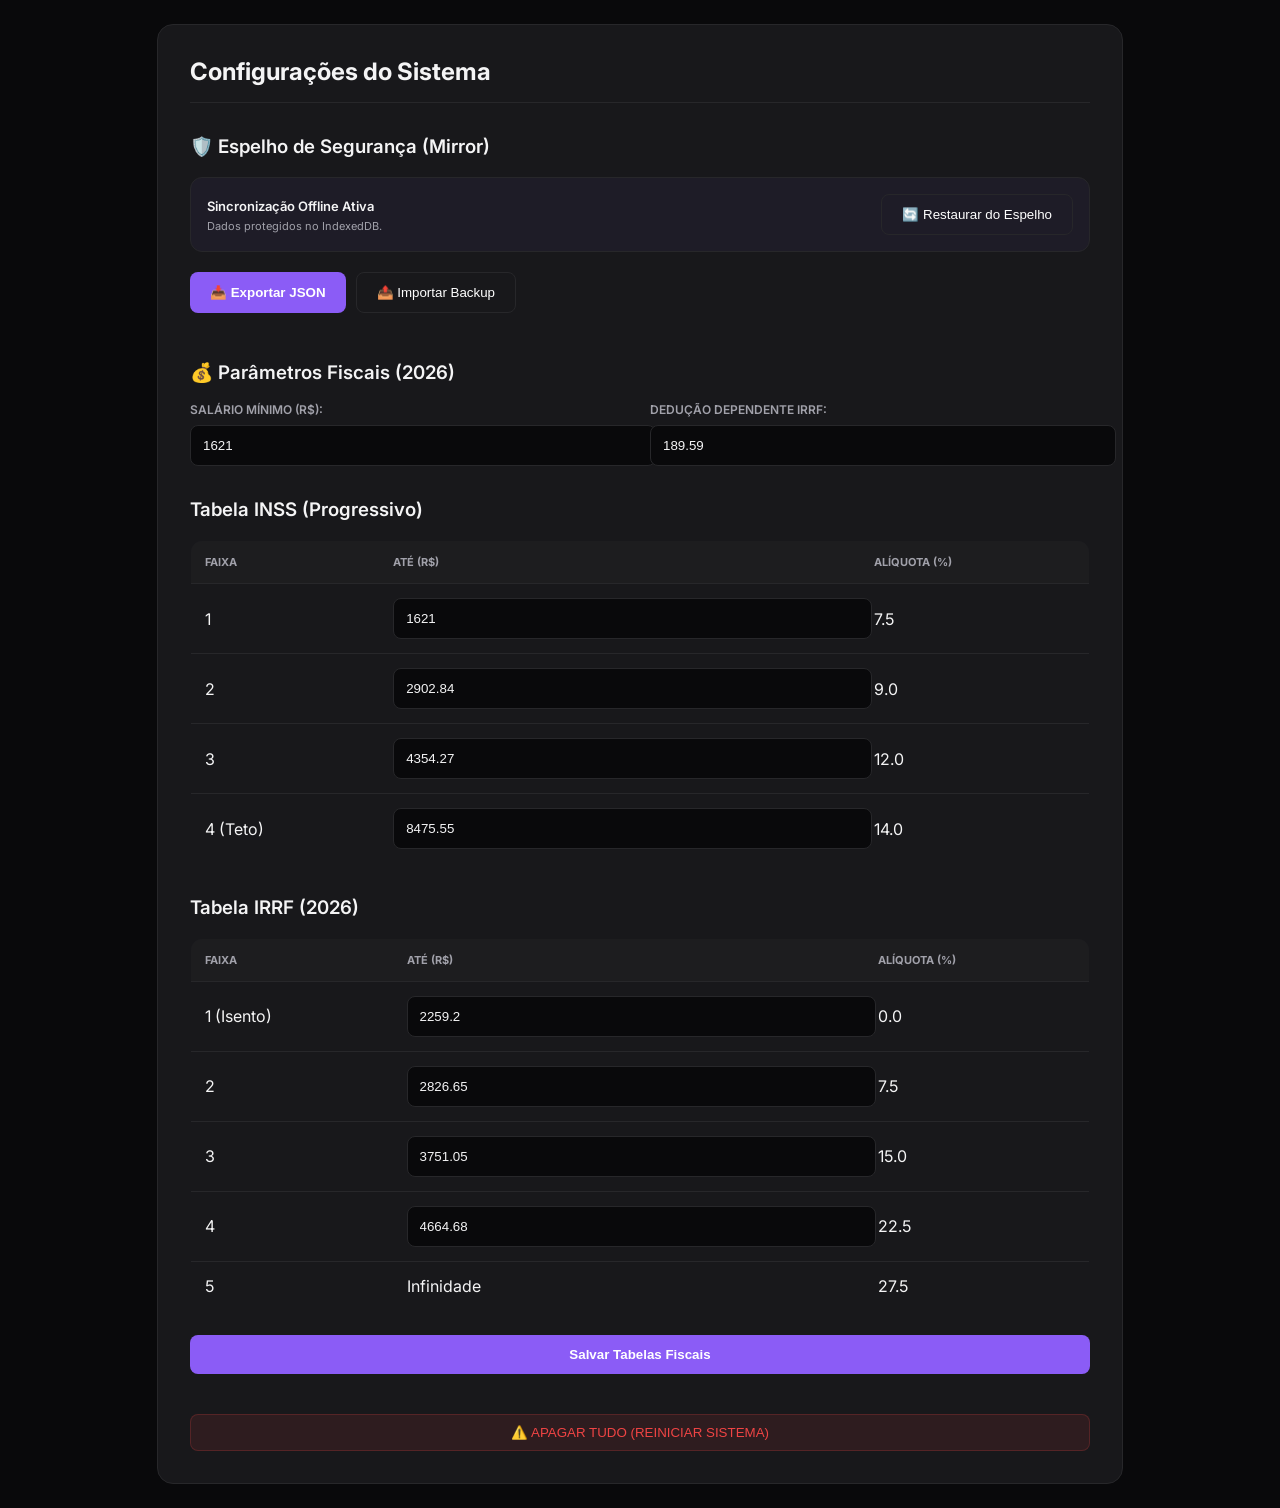
<file: configuracoes.html>
<!DOCTYPE html>
<html lang="pt-BR">
<head>
    <meta charset="UTF-8">
    <meta name="viewport" content="width=device-width, initial-scale=1.0">
    <title>RH - Configurações</title>
    <link href="https://fonts.googleapis.com/css2?family=Inter:wght@400;500;600;700&display=swap" rel="stylesheet">
    <style>
        /* Reutilizando seu padrão visual para manter a consistência */
        :root {
            --bg-body: #09090b; --bg-card: #18181b; --border-color: #27272a;
            --text-main: #f4f4f5; --text-muted: #a1a1aa;
            --accent-purple: #8b5cf6; --accent-green: #10b981; --accent-red: #ef4444;
        }
        body { font-family: 'Inter', sans-serif; background-color: var(--bg-body); color: var(--text-main); padding: 24px; margin: 0; }
        .container { background-color: var(--bg-card); padding: 32px; border-radius: 16px; border: 1px solid var(--border-color); max-width: 900px; margin: auto; }
        h2 { color: var(--text-main); border-bottom: 1px solid var(--border-color); padding-bottom: 16px; margin-top: 0; }
        h3 { color: var(--text-main); margin-top: 32px; font-weight: 600; }
        
        .grid-geral { display: grid; grid-template-columns: 1fr 1fr; gap: 20px; margin-bottom: 24px; }
        .form-group { display: flex; flex-direction: column; }
        label { font-size: 12px; color: var(--text-muted); font-weight: 600; margin-bottom: 8px; text-transform: uppercase; }
        input { width: 100%; padding: 12px; background: #09090b; border: 1px solid var(--border-color); color: var(--text-main); border-radius: 8px; }
        
        .status-mirror { background: rgba(139, 92, 246, 0.05); border: 1px solid var(--border-color); padding: 16px; border-radius: 12px; display: flex; align-items: center; justify-content: space-between; }
        .btn-primary { background-color: var(--accent-purple); color: white; border: none; padding: 12px 20px; border-radius: 8px; cursor: pointer; font-weight: 600; }
        .btn-outline { background: transparent; border: 1px solid var(--border-color); color: white; padding: 12px 20px; border-radius: 8px; cursor: pointer; }
        .btn-danger { background: rgba(239, 68, 68, 0.1); color: var(--accent-red); border: 1px solid rgba(239, 68, 68, 0.2); padding: 10px; border-radius: 8px; cursor: pointer; margin-top: 40px; }

        table { width: 100%; border-collapse: collapse; margin-top: 16px; border: 1px solid var(--border-color); border-radius: 12px; overflow: hidden; }
        th, td { padding: 14px; text-align: left; border-bottom: 1px solid var(--border-color); }
        th { background: rgba(255,255,255,0.02); color: var(--text-muted); font-size: 11px; text-transform: uppercase; }
        
        .msg-sucesso { display: none; padding: 16px; border-radius: 8px; text-align: center; background: rgba(16, 185, 129, 0.1); color: var(--accent-green); margin: 20px 0; }
    </style>
</head>
<body>

<div class="container">
    <h2>Configurações do Sistema</h2>
    
    <h3>🛡️ Espelho de Segurança (Mirror)</h3>
    <div class="status-mirror">
        <div>
            <span style="font-size: 13px; font-weight: 600;">Sincronização Offline Ativa</span>
            <p style="font-size: 11px; color: var(--text-muted); margin: 4px 0 0 0;">Dados protegidos no IndexedDB.</p>
        </div>
        <button class="btn-outline" onclick="restaurarDoEspelho()">🔄 Restaurar do Espelho</button>
    </div>

    <div style="display: flex; gap: 10px; margin-top: 20px;">
        <button class="btn-primary" onclick="exportarBackup()">📥 Exportar JSON</button>
        <button class="btn-outline" onclick="document.getElementById('inputBackup').click()">📤 Importar Backup</button>
        <input type="file" id="inputBackup" style="display:none" accept=".json" onchange="importarBackup(event)">
    </div>

    <div id="msgSucesso" class="msg-sucesso"></div>

    <h3 style="margin-top: 48px;">💰 Parâmetros Fiscais (2026)</h3>
    <div class="grid-geral">
        <div class="form-group">
            <label>Salário Mínimo (R$):</label>
            <input type="number" id="salarioMinimo" step="0.01">
        </div>
        <div class="form-group">
            <label>Dedução Dependente IRRF:</label>
            <input type="number" id="deducaoDependente" step="0.01">
        </div>
    </div>

    <h3>Tabela INSS (Progressivo)</h3>
    <table>
        <tr><th>Faixa</th><th>Até (R$)</th><th>Alíquota (%)</th></tr>
        <tr><td>1</td><td><input type="number" id="inssTeto1"></td><td>7.5</td></tr>
        <tr><td>2</td><td><input type="number" id="inssTeto2"></td><td>9.0</td></tr>
        <tr><td>3</td><td><input type="number" id="inssTeto3"></td><td>12.0</td></tr>
        <tr><td>4 (Teto)</td><td><input type="number" id="inssTeto4"></td><td>14.0</td></tr>
    </table>

    <h3>Tabela IRRF (2026)</h3>
    <table>
        <tr><th>Faixa</th><th>Até (R$)</th><th>Alíquota (%)</th></tr>
        <tr><td>1 (Isento)</td><td><input type="number" id="irrfTeto1"></td><td>0.0</td></tr>
        <tr><td>2</td><td><input type="number" id="irrfTeto2"></td><td>7.5</td></tr>
        <tr><td>3</td><td><input type="number" id="irrfTeto3"></td><td>15.0</td></tr>
        <tr><td>4</td><td><input type="number" id="irrfTeto4"></td><td>22.5</td></tr>
        <tr><td>5</td><td>Infinidade</td><td>27.5</td></tr>
    </table>

    <div style="display: none;">
        <input type="number" id="irrfDed2">
        <input type="number" id="irrfDed3">
        <input type="number" id="irrfDed4">
        <input type="number" id="irrfDed5">
    </div>

    <button class="btn-primary" onclick="salvarTabelas()" style="margin-top: 24px; width: 100%;">Salvar Tabelas Fiscais</button>

    <button class="btn-danger" onclick="limparTudo()" style="width: 100%;">⚠️ APAGAR TUDO (REINICIAR SISTEMA)</button>
</div>

<script src="script.js"></script>
<script>
    // As suas funções carregarTabelas, salvarTabelas, etc. permanecem as mesmas 
    // que você enviou, pois mantivemos os IDs irrfDedX ocultos no HTML.
    document.addEventListener("DOMContentLoaded", carregarTabelas);

    function carregarTabelas() {
        const dados = JSON.parse(localStorage.getItem('rhTabelasFiscais')) || {
            geral: { salarioMinimo: 1621.00, deducaoDependente: 189.59 },
            inss: { teto1: 1621.00, teto2: 2902.84, teto3: 4354.27, teto4: 8475.55 },
            irrf: { teto1: 2259.20, teto2: 2826.65, ded2: 169.44, teto3: 3751.05, ded3: 381.44, teto4: 4664.68, ded4: 662.77, ded5: 896.00 }
        };
        document.getElementById('salarioMinimo').value = dados.geral.salarioMinimo;
        document.getElementById('deducaoDependente').value = dados.geral.deducaoDependente;
        document.getElementById('inssTeto1').value = dados.inss.teto1;
        document.getElementById('inssTeto2').value = dados.inss.teto2;
        document.getElementById('inssTeto3').value = dados.inss.teto3;
        document.getElementById('inssTeto4').value = dados.inss.teto4;
        document.getElementById('irrfTeto1').value = dados.irrf.teto1;
        document.getElementById('irrfTeto2').value = dados.irrf.teto2;
        document.getElementById('irrfDed2').value = dados.irrf.ded2;
        document.getElementById('irrfTeto3').value = dados.irrf.teto3;
        document.getElementById('irrfDed3').value = dados.irrf.ded3;
        document.getElementById('irrfTeto4').value = dados.irrf.teto4;
        document.getElementById('irrfDed4').value = dados.irrf.ded4;
        document.getElementById('irrfDed5').value = dados.irrf.ded5;
    }

    async function salvarTabelas() {
        const dados = {
            geral: {
                salarioMinimo: parseFloat(document.getElementById('salarioMinimo').value),
                deducaoDependente: parseFloat(document.getElementById('deducaoDependente').value)
            },
            inss: {
                teto1: parseFloat(document.getElementById('inssTeto1').value),
                teto2: parseFloat(document.getElementById('inssTeto2').value),
                teto3: parseFloat(document.getElementById('inssTeto3').value),
                teto4: parseFloat(document.getElementById('inssTeto4').value)
            },
            irrf: {
                teto1: parseFloat(document.getElementById('irrfTeto1').value),
                teto2: parseFloat(document.getElementById('irrfTeto2').value),
                ded2: parseFloat(document.getElementById('irrfDed2').value),
                teto3: parseFloat(document.getElementById('irrfTeto3').value),
                ded3: parseFloat(document.getElementById('irrfDed3').value),
                teto4: parseFloat(document.getElementById('irrfTeto4').value),
                ded4: parseFloat(document.getElementById('irrfDed4').value),
                ded5: parseFloat(document.getElementById('irrfDed5').value)
            }
        };
        localStorage.setItem('rhTabelasFiscais', JSON.stringify(dados));
        if (window.MirrorDB) await MirrorDB.salvarAutomatico();
        if (window.notificar) notificar("Configurações salvas e espelhadas!");
    }

    // ... (restante das suas funções importar/exportar/limpar)
</script>
</body>
</html>
</file>
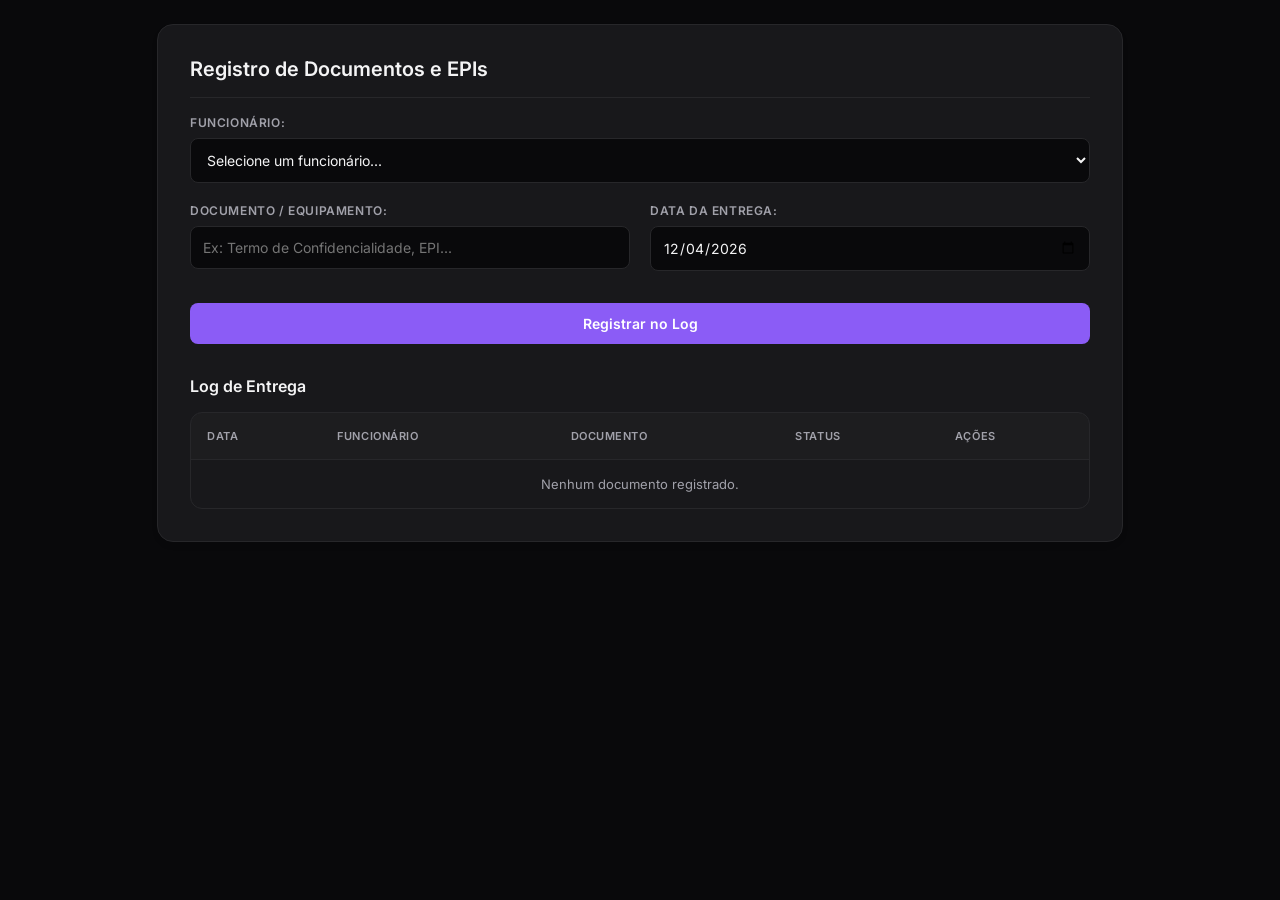
<file: documentos.html>
<!DOCTYPE html>
<html lang="pt-BR">
<head>
    <meta charset="UTF-8">
    <meta name="viewport" content="width=device-width, initial-scale=1.0">
    <title>RH - Documentos</title>
    <link href="https://fonts.googleapis.com/css2?family=Inter:wght@400;500;600;700&display=swap" rel="stylesheet">
    <style>
        :root {
            --bg-body: #09090b; --bg-card: #18181b; --border-color: #27272a;
            --text-main: #f4f4f5; --text-muted: #a1a1aa;
            --accent-purple: #8b5cf6; --accent-green: #10b981; --accent-red: #ef4444;
        }

        body { font-family: 'Inter', sans-serif; background-color: var(--bg-body); color: var(--text-main); padding: 24px; margin: 0; -webkit-font-smoothing: antialiased; }
        .container { background-color: var(--bg-card); padding: 32px; border-radius: 16px; border: 1px solid var(--border-color); max-width: 900px; margin: auto; box-shadow: 0 4px 6px -1px rgba(0,0,0,0.1); }
        h2 { color: var(--text-main); border-bottom: 1px solid var(--border-color); padding-bottom: 16px; margin-top: 0; font-weight: 600; font-size: 20px;}
        h3 { color: var(--text-main); margin-top: 32px; font-weight: 600; font-size: 16px; }

        .form-grid { display: grid; grid-template-columns: 1fr 1fr; gap: 20px; margin-bottom: 24px; }
        .form-group { display: flex; flex-direction: column; }
        .form-group.full-width { grid-column: 1 / -1; }
        
        label { font-size: 12px; color: var(--text-muted); font-weight: 600; margin-bottom: 8px; text-transform: uppercase; letter-spacing: 0.05em;}
        input, select { width: 100%; padding: 12px; background: #09090b; border: 1px solid var(--border-color); color: var(--text-main); border-radius: 8px; box-sizing: border-box; font-size: 14px; font-family: 'Inter', sans-serif; transition: 0.3s; }
        input:focus, select:focus { border-color: var(--accent-purple); outline: none; box-shadow: 0 0 0 2px rgba(139, 92, 246, 0.2); }
        
        .btn-salvar { padding: 12px 20px; border: none; border-radius: 8px; font-weight: 600; cursor: pointer; transition: 0.3s; color: #fff; font-size: 14px; background-color: var(--accent-purple); width: 100%; margin-top: 8px; font-family: 'Inter', sans-serif;}
        .btn-salvar:hover { background-color: #7c3aed; transform: translateY(-1px); }
        .btn-excluir { background-color: transparent; border: 1px solid var(--accent-red); color: var(--accent-red); padding: 6px 12px; font-size: 12px; width: auto; cursor: pointer; border-radius: 6px; }
        .btn-excluir:hover { background: rgba(239, 68, 68, 0.1); }

        table { width: 100%; border-collapse: separate; border-spacing: 0; margin-top: 16px; font-size: 13px; border: 1px solid var(--border-color); border-radius: 12px; overflow: hidden; }
        th, td { padding: 16px; text-align: left; border-bottom: 1px solid var(--border-color); }
        th { background-color: rgba(255,255,255,0.02); color: var(--text-muted); text-transform: uppercase; font-size: 11px; font-weight: 600; letter-spacing: 0.05em; }
        tr:last-child td { border-bottom: none; }
        tr:hover td { background-color: rgba(255,255,255,0.02); }
        
        .badge { background: rgba(16, 185, 129, 0.1); color: var(--accent-green); padding: 4px 10px; border-radius: 6px; font-size: 11px; font-weight: 600; border: 1px solid rgba(16, 185, 129, 0.2); }
        .msg-sucesso { display: none; background-color: rgba(16, 185, 129, 0.1); color: var(--accent-green); border: 1px solid rgba(16, 185, 129, 0.2); padding: 16px; border-radius: 8px; text-align: center; margin-bottom: 24px; font-weight: 600; }
    </style>
</head>
<body>

<div class="container">
    <h2>Registro de Documentos e EPIs</h2>
    
    <div id="msgSucesso" class="msg-sucesso"></div>
    
    <div class="form-grid">
        <div class="form-group full-width">
            <label>Funcionário:</label>
            <select id="selectFuncionario">
                <option value="">Selecione um funcionário...</option>
            </select>
        </div>
        <div class="form-group">
            <label>Documento / Equipamento:</label>
            <input type="text" id="nomeDoc" placeholder="Ex: Termo de Confidencialidade, EPI...">
        </div>
        <div class="form-group">
            <label>Data da Entrega:</label>
            <input type="date" id="dataDoc">
        </div>
    </div>

    <button class="btn-salvar" onclick="registrarDocumento()">Registrar no Log</button>

    <h3>Log de Entrega</h3>
    <table>
        <thead>
            <tr>
                <th>Data</th>
                <th>Funcionário</th>
                <th>Documento</th>
                <th>Status</th>
                <th>Ações</th>
            </tr>
        </thead>
        <tbody id="listaDocumentos"></tbody>
    </table>
</div>

<script src="script.js"></script>
<script>
    document.addEventListener("DOMContentLoaded", () => {
        carregarDropdown();
        renderizarLogs();
        document.getElementById('dataDoc').valueAsDate = new Date();
    });

    function carregarDropdown() {
        const funcionarios = JSON.parse(localStorage.getItem('rhFuncionarios')) || [];
        const select = document.getElementById('selectFuncionario');
        // Limpa o select antes de carregar (exceto a primeira opção)
        select.innerHTML = '<option value="">Selecione um funcionário...</option>';
        
        funcionarios.forEach(f => {
            let option = document.createElement('option');
            option.value = f.id; 
            option.textContent = f.nome;
            select.appendChild(option);
        });
    }

    async function registrarDocumento() {
        const select = document.getElementById('selectFuncionario');
        const funcId = select.value;
        const funcNome = select.options[select.selectedIndex].text;
        const nomeDoc = document.getElementById('nomeDoc').value.trim();
        const dataDoc = document.getElementById('dataDoc').value;

        if (!funcId || !nomeDoc || !dataDoc) { 
            alert("Por favor, preencha todos os campos!"); 
            return; 
        }

        const log = { 
            id: Date.now(), 
            funcId, 
            funcNome, 
            nomeDoc, 
            dataDoc, 
            dataRegistro: new Date().toISOString() 
        };

        let documentos = JSON.parse(localStorage.getItem('rhDocumentos')) || [];
        documentos.unshift(log);
        localStorage.setItem('rhDocumentos', JSON.stringify(documentos));
        
        // SINCRONIZAÇÃO COM O ESPELHO DE SEGURANÇA
        if (window.MirrorDB) {
            await MirrorDB.salvarAutomatico();
        }
        
        // Notificação usando o padrão do script.js
        if (window.notificar) {
            notificar("Documento registrado com sucesso!");
        }

        document.getElementById('nomeDoc').value = '';
        renderizarLogs();
    }

    function renderizarLogs() {
        const tbody = document.getElementById('listaDocumentos');
        tbody.innerHTML = '';
        const documentos = JSON.parse(localStorage.getItem('rhDocumentos')) || [];

        if (documentos.length === 0) {
            tbody.innerHTML = '<tr><td colspan="5" style="text-align:center; color:var(--text-muted);">Nenhum documento registrado.</td></tr>';
            return;
        }

        documentos.forEach(doc => {
            const dataFormatada = doc.dataDoc.split('-').reverse().join('/');
            tbody.innerHTML += `
                <tr>
                    <td>${dataFormatada}</td>
                    <td><strong>${doc.funcNome}</strong></td>
                    <td>${doc.nomeDoc}</td>
                    <td><span class="badge">ENTREGUE</span></td>
                    <td><button class="btn-excluir" onclick="excluirLog(${doc.id})">Excluir</button></td>
                </tr>
            `;
        });
    }

    async function excluirLog(id) {
        if (confirm("Deseja remover este registro de entrega permanentemente?")) {
            let documentos = JSON.parse(localStorage.getItem('rhDocumentos')) || [];
            documentos = documentos.filter(doc => doc.id !== id);
            localStorage.setItem('rhDocumentos', JSON.stringify(documentos));
            
            // SINCRONIZAÇÃO APÓS EXCLUSÃO
            if (window.MirrorDB) {
                await MirrorDB.salvarAutomatico();
            }

            if (window.notificar) {
                notificar("Registro removido.");
            }

            renderizarLogs();
        }
    }
</script>
</body>
</html>
</file>
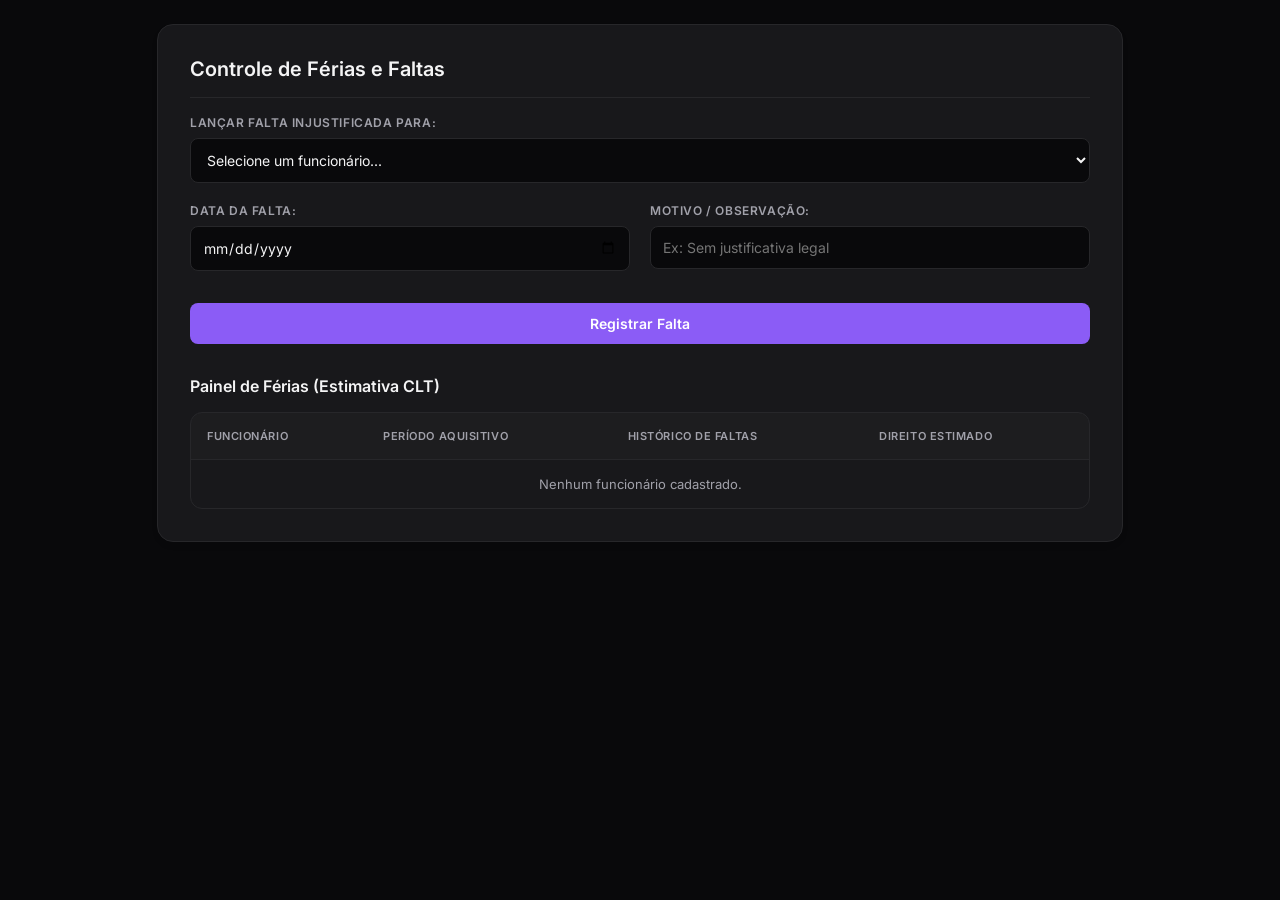
<file: ferias.html>
<!DOCTYPE html>
<html lang="pt-BR">
<head>
    <meta charset="UTF-8">
    <meta name="viewport" content="width=device-width, initial-scale=1.0">
    <title>RH - Férias e Faltas</title>
    <link href="https://fonts.googleapis.com/css2?family=Inter:wght@400;500;600;700&display=swap" rel="stylesheet">
    <style>
        :root {
            --bg-body: #09090b; --bg-card: #18181b; --border-color: #27272a;
            --text-main: #f4f4f5; --text-muted: #a1a1aa;
            --accent-purple: #8b5cf6; --accent-green: #10b981; 
            --accent-red: #ef4444; --accent-orange: #f59e0b;
        }

        body { font-family: 'Inter', sans-serif; background-color: var(--bg-body); color: var(--text-main); padding: 24px; margin: 0; -webkit-font-smoothing: antialiased; }
        .container { background-color: var(--bg-card); padding: 32px; border-radius: 16px; border: 1px solid var(--border-color); max-width: 900px; margin: auto; box-shadow: 0 4px 6px -1px rgba(0,0,0,0.1); }
        h2 { color: var(--text-main); border-bottom: 1px solid var(--border-color); padding-bottom: 16px; margin-top: 0; font-weight: 600; font-size: 20px;}
        h3 { color: var(--text-main); margin-top: 32px; font-weight: 600; font-size: 16px; }

        .form-grid { display: grid; grid-template-columns: 1fr 1fr; gap: 20px; margin-bottom: 24px; }
        .form-group { display: flex; flex-direction: column; }
        .form-group.full-width { grid-column: 1 / -1; }
        
        label { font-size: 12px; color: var(--text-muted); font-weight: 600; margin-bottom: 8px; text-transform: uppercase; letter-spacing: 0.05em;}
        input, select { width: 100%; padding: 12px; background: #09090b; border: 1px solid var(--border-color); color: var(--text-main); border-radius: 8px; box-sizing: border-box; font-size: 14px; font-family: 'Inter', sans-serif; transition: 0.3s; }
        input:focus, select:focus { border-color: var(--accent-purple); outline: none; box-shadow: 0 0 0 2px rgba(139, 92, 246, 0.2); }
        
        .btn-salvar { padding: 12px 20px; border: none; border-radius: 8px; font-weight: 600; cursor: pointer; transition: 0.3s; color: #fff; font-size: 14px; background-color: var(--accent-purple); width: 100%; margin-top: 8px; font-family: 'Inter', sans-serif;}
        .btn-salvar:hover { background-color: #7c3aed; transform: translateY(-1px); }
        .btn-excluir { background-color: transparent; border: 1px solid var(--border-color); color: var(--text-muted); padding: 4px 8px; font-size: 11px; margin-left: 10px; border-radius: 4px; transition: 0.2s; cursor: pointer;}
        .btn-excluir:hover { border-color: var(--accent-red); color: var(--accent-red); background: rgba(239, 68, 68, 0.1); }

        table { width: 100%; border-collapse: separate; border-spacing: 0; margin-top: 16px; font-size: 13px; border: 1px solid var(--border-color); border-radius: 12px; overflow: hidden; }
        th, td { padding: 16px; text-align: left; border-bottom: 1px solid var(--border-color); }
        th { background-color: rgba(255,255,255,0.02); color: var(--text-muted); text-transform: uppercase; font-size: 11px; font-weight: 600; letter-spacing: 0.05em; }
        tr:last-child td { border-bottom: none; }
        
        .badge { padding: 4px 8px; border-radius: 6px; font-size: 11px; font-weight: 600; border: 1px solid; }
        .badge.green { background: rgba(16, 185, 129, 0.1); color: var(--accent-green); border-color: rgba(16, 185, 129, 0.2); }
        .badge.orange { background: rgba(245, 158, 11, 0.1); color: var(--accent-orange); border-color: rgba(245, 158, 11, 0.2); }
        .badge.red { background: rgba(239, 68, 68, 0.1); color: var(--accent-red); border-color: rgba(239, 68, 68, 0.2); }
        
        .lista-faltas { font-size: 12px; color: var(--text-muted); margin-top: 8px; display: flex; flex-direction: column; gap: 4px;}
        .falta-item { display: flex; align-items: center; justify-content: space-between; background: rgba(255,255,255,0.02); padding: 4px 8px; border-radius: 4px;}
        .msg-sucesso { display: none; padding: 16px; border-radius: 8px; text-align: center; margin-bottom: 20px; font-weight: 600; }
    </style>
</head>
<body>

<div class="container">
    <h2>Controle de Férias e Faltas</h2>
    
    <div id="msgSucesso" class="msg-sucesso"></div>
    
    <div class="form-grid">
        <div class="form-group full-width">
            <label>Lançar Falta Injustificada para:</label>
            <select id="selectFuncionario">
                <option value="">Selecione um funcionário...</option>
            </select>
        </div>
        <div class="form-group">
            <label>Data da Falta:</label>
            <input type="date" id="dataFalta">
        </div>
        <div class="form-group">
            <label>Motivo / Observação:</label>
            <input type="text" id="motivoFalta" placeholder="Ex: Sem justificativa legal">
        </div>
    </div>

    <button class="btn-salvar" onclick="registrarFalta()">Registrar Falta</button>

    <h3>Painel de Férias (Estimativa CLT)</h3>
    <table>
        <thead>
            <tr>
                <th>Funcionário</th>
                <th>Período Aquisitivo</th>
                <th>Histórico de Faltas</th>
                <th>Direito Estimado</th>
            </tr>
        </thead>
        <tbody id="painelFerias"></tbody>
    </table>
</div>

<script src="script.js"></script>
<script>
    document.addEventListener("DOMContentLoaded", () => {
        carregarDropdown();
        renderizarPainel();
    });

    function carregarDropdown() {
        const funcionarios = JSON.parse(localStorage.getItem('rhFuncionarios')) || [];
        const select = document.getElementById('selectFuncionario');
        select.innerHTML = '<option value="">Selecione um funcionário...</option>';
        
        funcionarios.forEach(f => {
            let option = document.createElement('option');
            option.value = f.id; 
            option.textContent = f.nome;
            select.appendChild(option);
        });
    }

    async function registrarFalta() {
        const funcId = document.getElementById('selectFuncionario').value;
        const dataFalta = document.getElementById('dataFalta').value;
        const motivo = document.getElementById('motivoFalta').value || "Não justificada";

        if (!funcId || !dataFalta) { 
            alert("Selecione o funcionário e a data da falta!"); 
            return; 
        }

        const falta = { id: Date.now(), funcId, dataFalta, motivo };
        let faltas = JSON.parse(localStorage.getItem('rhFaltas')) || [];
        faltas.push(falta);
        localStorage.setItem('rhFaltas', JSON.stringify(faltas));
        
        if (window.MirrorDB) await MirrorDB.salvarAutomatico();
        if (window.notificar) notificar("Falta registrada com sucesso!");

        document.getElementById('dataFalta').value = '';
        document.getElementById('motivoFalta').value = '';
        renderizarPainel();
    }

    async function excluirFalta(id) {
        if(confirm("Remover esta falta do registro?")) {
            let faltas = JSON.parse(localStorage.getItem('rhFaltas')) || [];
            faltas = faltas.filter(f => f.id !== id);
            localStorage.setItem('rhFaltas', JSON.stringify(faltas));
            
            if (window.MirrorDB) await MirrorDB.salvarAutomatico();
            if (window.notificar) notificar("Falta removida.");
            
            renderizarPainel();
        }
    }

    function renderizarPainel() {
        const tbody = document.getElementById('painelFerias');
        tbody.innerHTML = '';
        
        const funcionarios = JSON.parse(localStorage.getItem('rhFuncionarios')) || [];
        const todasFaltas = JSON.parse(localStorage.getItem('rhFaltas')) || [];
        const hoje = new Date(); 

        if (funcionarios.length === 0) {
            tbody.innerHTML = '<tr><td colspan="4" style="text-align:center; color:var(--text-muted);">Nenhum funcionário cadastrado.</td></tr>';
            return;
        }

        funcionarios.forEach(f => {
            const faltasFuncionario = todasFaltas.filter(falta => falta.funcId == f.id);
            const numFaltas = faltasFuncionario.length;
            
            let mesesTrabalhados = 0;
            if (f.admissao) {
                const dataAdmissao = new Date(f.admissao);
                mesesTrabalhados = Math.floor(Math.abs(hoje - dataAdmissao) / (1000 * 60 * 60 * 24 * 30.44));
            }

            // Lógica CLT para redução de férias por faltas (Art. 130 CLT)
            let diasFerias = 30;
            if (numFaltas > 32) diasFerias = 0;
            else if (numFaltas >= 24) diasFerias = 12;
            else if (numFaltas >= 15) diasFerias = 18;
            else if (numFaltas >= 6) diasFerias = 24;

            // Se for proporcional (< 12 meses), calculamos sobre o direito base reduzido pelas faltas
            if (mesesTrabalhados < 12) {
                diasFerias = Math.floor((diasFerias / 12) * mesesTrabalhados);
            }

            let badgeClass = "green";
            let statusText = "EM AQUISIÇÃO";
            
            if (mesesTrabalhados >= 22) {
                badgeClass = "red"; statusText = "VENCENDO / MULTA!";
            } else if (mesesTrabalhados >= 12) {
                badgeClass = "orange"; statusText = "DIREITO ADQUIRIDO";
            }

            let listaFaltasHTML = '';
            faltasFuncionario.forEach(falta => {
                const dataF = falta.dataFalta.split('-').reverse().join('/');
                listaFaltasHTML += `
                    <div class="falta-item">
                        <span>${dataF} - ${falta.motivo}</span> 
                        <button class="btn-excluir" onclick="excluirFalta(${falta.id})">×</button>
                    </div>`;
            });

            tbody.innerHTML += `
                <tr>
                    <td><strong>${f.nome}</strong><br><small style="color:var(--text-muted)">${f.cargo}</small></td>
                    <td>
                        <div style="margin-bottom: 6px;">${mesesTrabalhados} meses de casa</div>
                        <span class="badge ${badgeClass}">${statusText}</span>
                    </td>
                    <td>
                        <span style="color: ${numFaltas > 5 ? 'var(--accent-red)' : 'var(--text-muted)'}; font-weight: 600;">
                            ${numFaltas} falta(s) injustificada(s)
                        </span>
                        <div class="lista-faltas">${listaFaltasHTML}</div>
                    </td>
                    <td><strong style="font-size: 18px; color: var(--accent-purple);">${diasFerias} dias</strong></td>
                </tr>
            `;
        });
    }
</script>
</body>
</html>
</file>
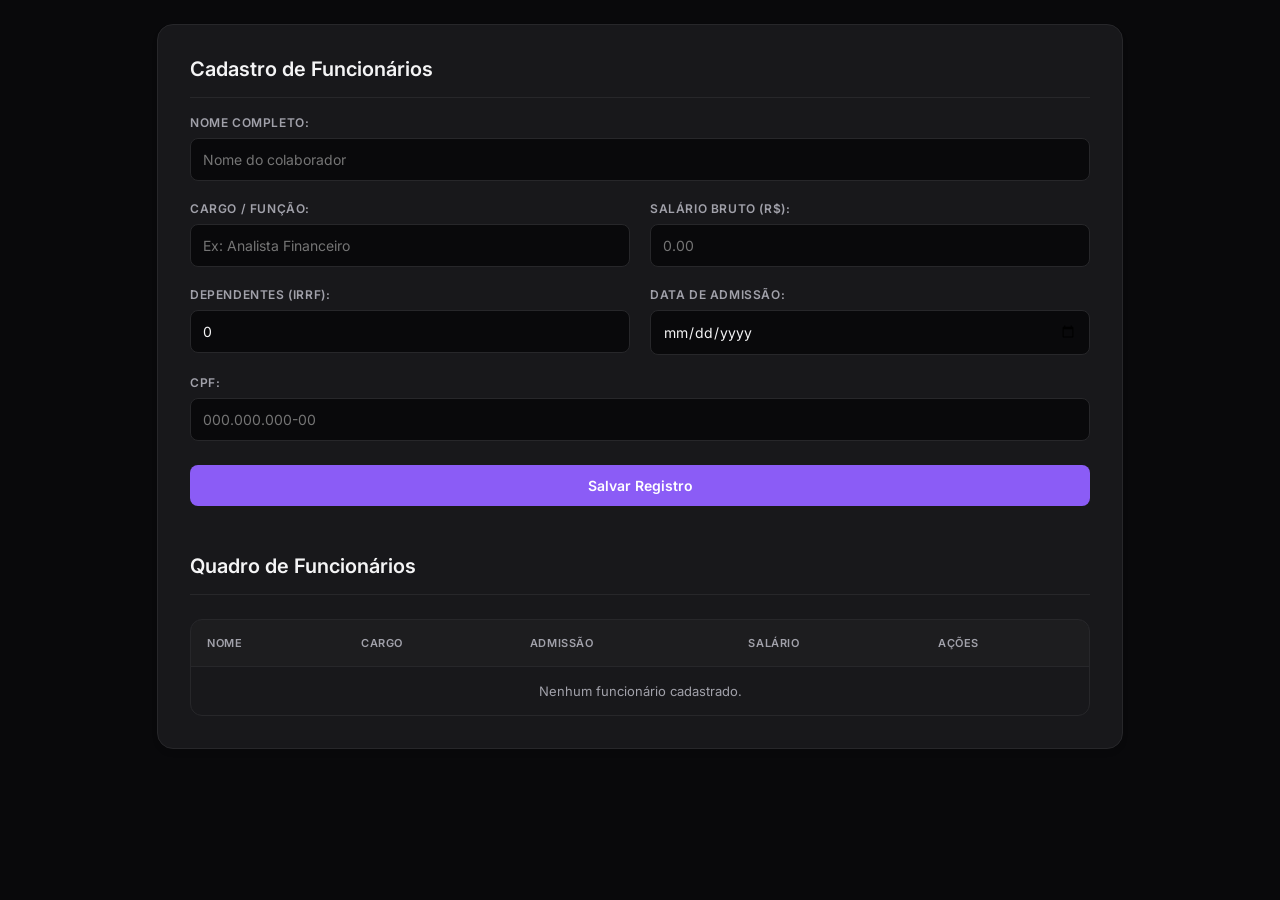
<file: funcionarios.html>
<!DOCTYPE html>
<html lang="pt-BR">
<head>
    <meta charset="UTF-8">
    <meta name="viewport" content="width=device-width, initial-scale=1.0">
    <title>RH - Funcionários</title>
    <link href="https://fonts.googleapis.com/css2?family=Inter:wght@400;500;600;700&display=swap" rel="stylesheet">
    <style>
        :root {
            --bg-body: #09090b; --bg-card: #18181b; --border-color: #27272a;
            --text-main: #f4f4f5; --text-muted: #a1a1aa;
            --accent-purple: #8b5cf6; --accent-red: #ef4444; --accent-green: #10b981;
        }
        body { font-family: 'Inter', sans-serif; background-color: var(--bg-body); color: var(--text-main); padding: 24px; margin: 0; -webkit-font-smoothing: antialiased;}
        .container { background-color: var(--bg-card); padding: 32px; border-radius: 16px; border: 1px solid var(--border-color); max-width: 900px; margin: auto; box-shadow: 0 4px 6px -1px rgba(0,0,0,0.1); }
        h2 { color: var(--text-main); border-bottom: 1px solid var(--border-color); padding-bottom: 16px; margin-top: 0; font-weight: 600; font-size: 20px;}
        
        .form-grid { display: grid; grid-template-columns: 1fr 1fr; gap: 20px; margin-bottom: 24px; }
        .form-group { display: flex; flex-direction: column; }
        .form-group.full-width { grid-column: 1 / -1; }
        
        label { font-size: 12px; color: var(--text-muted); font-weight: 600; margin-bottom: 8px; text-transform: uppercase; letter-spacing: 0.05em;}
        input { width: 100%; padding: 12px; background: #09090b; border: 1px solid var(--border-color); color: var(--text-main); border-radius: 8px; box-sizing: border-box; font-size: 14px; font-family: 'Inter', sans-serif; transition: 0.3s; }
        input:focus { border-color: var(--accent-purple); outline: none; box-shadow: 0 0 0 2px rgba(139, 92, 246, 0.2); }
        
        .btn-salvar { padding: 12px 20px; border: none; border-radius: 8px; font-weight: 600; cursor: pointer; transition: 0.3s; color: #fff; font-size: 14px; background-color: var(--accent-purple); width: 100%; font-family: 'Inter', sans-serif;}
        .btn-salvar:hover { background-color: #7c3aed; transform: translateY(-1px); }
        
        .btn-tabela { background: transparent; border: 1px solid var(--border-color); color: var(--text-muted); padding: 6px 10px; border-radius: 6px; cursor: pointer; font-size: 11px; margin-right: 5px; transition: 0.2s; }
        .btn-tabela:hover { border-color: var(--accent-purple); color: var(--accent-purple); }
        .btn-excluir-tabela:hover { border-color: var(--accent-red); color: var(--accent-red); background: rgba(239, 68, 68, 0.05); }

        table { width: 100%; border-collapse: separate; border-spacing: 0; margin-top: 24px; font-size: 13px; border: 1px solid var(--border-color); border-radius: 12px; overflow: hidden; }
        th, td { padding: 16px; text-align: left; border-bottom: 1px solid var(--border-color); }
        th { background-color: rgba(255,255,255,0.02); color: var(--text-muted); text-transform: uppercase; font-size: 11px; font-weight: 600; letter-spacing: 0.05em; }
        tr:last-child td { border-bottom: none; }
        tr:hover td { background-color: rgba(255,255,255,0.02); }
        
        .msg-sucesso { display: none; padding: 16px; border-radius: 8px; text-align: center; margin-bottom: 20px; font-weight: 600; }
    </style>
</head>
<body>

<div class="container">
    <h2>Cadastro de Funcionários</h2>
    
    <div id="msgSucesso" class="msg-sucesso"></div>

    <div class="form-grid">
        <input type="hidden" id="funcId">
        <div class="form-group full-width">
            <label>Nome Completo:</label>
            <input type="text" id="nome" placeholder="Nome do colaborador">
        </div>
        <div class="form-group">
            <label>Cargo / Função:</label>
            <input type="text" id="cargo" placeholder="Ex: Analista Financeiro">
        </div>
        <div class="form-group">
            <label>Salário Bruto (R$):</label>
            <input type="number" id="salario" step="0.01" placeholder="0.00">
        </div>
        <div class="form-group">
            <label>Dependentes (IRRF):</label>
            <input type="number" id="dependentes" value="0">
        </div>
        <div class="form-group">
            <label>Data de Admissão:</label>
            <input type="date" id="admissao">
        </div>
        <div class="form-group full-width">
            <label>CPF:</label>
            <input type="text" id="cpf" placeholder="000.000.000-00">
        </div>
    </div>

    <button class="btn-salvar" id="btnAcao" onclick="salvarFuncionario()">Salvar Registro</button>

    <h2 style="margin-top: 48px;">Quadro de Funcionários</h2>
    <table>
        <thead>
            <tr>
                <th>Nome</th>
                <th>Cargo</th>
                <th>Admissão</th>
                <th>Salário</th>
                <th>Ações</th>
            </tr>
        </thead>
        <tbody id="listaFuncionarios"></tbody>
    </table>
</div>

<script src="script.js"></script>
<script>
    document.addEventListener("DOMContentLoaded", renderizarTabela);

    async function salvarFuncionario() {
        const idInput = document.getElementById('funcId').value;
        const id = idInput ? idInput : Date.now().toString();
        
        const nome = document.getElementById('nome').value.trim();
        const cargo = document.getElementById('cargo').value.trim();
        const salario = parseFloat(document.getElementById('salario').value);
        const dependentes = parseInt(document.getElementById('dependentes').value) || 0;
        const admissao = document.getElementById('admissao').value;
        const cpf = document.getElementById('cpf').value;

        if (!nome || isNaN(salario) || !admissao) { 
            alert("Nome, Salário e Data de Admissão são obrigatórios!"); 
            return; 
        }

        const funcionario = { id, nome, cargo, salario, dependentes, admissao, cpf };
        let funcionarios = JSON.parse(localStorage.getItem('rhFuncionarios')) || [];
        
        const index = funcionarios.findIndex(f => f.id == id);
        if (index > -1) { 
            funcionarios[index] = funcionario; 
        } else { 
            funcionarios.push(funcionario); 
        }

        localStorage.setItem('rhFuncionarios', JSON.stringify(funcionarios));
        
        // SINCRONIZAÇÃO COM O ESPELHO DE SEGURANÇA (Função do script.js)
        if (window.MirrorDB) await MirrorDB.salvarAutomatico();
        
        // Notificação (Função do script.js)
        if (window.notificar) notificar(idInput ? "Cadastro atualizado!" : "Funcionário cadastrado!");

        limparFormulario();
        renderizarTabela();
    }

    async function excluirFuncionario(id) {
        if (confirm("Deseja remover este colaborador permanentemente?")) {
            let funcionarios = JSON.parse(localStorage.getItem('rhFuncionarios')) || [];
            funcionarios = funcionarios.filter(f => f.id != id);
            localStorage.setItem('rhFuncionarios', JSON.stringify(funcionarios));
            
            if (window.MirrorDB) await MirrorDB.salvarAutomatico();
            if (window.notificar) notificar("Funcionário removido.");
            
            renderizarTabela();
        }
    }

    function editarFuncionario(id) {
        const funcionarios = JSON.parse(localStorage.getItem('rhFuncionarios')) || [];
        const f = funcionarios.find(emp => emp.id == id);
        
        if (f) {
            document.getElementById('funcId').value = f.id;
            document.getElementById('nome').value = f.nome;
            document.getElementById('cargo').value = f.cargo;
            document.getElementById('salario').value = f.salario;
            document.getElementById('dependentes').value = f.dependentes;
            document.getElementById('admissao').value = f.admissao;
            document.getElementById('cpf').value = f.cpf;
            
            document.getElementById('btnAcao').innerText = "Atualizar Dados";
            document.getElementById('nome').focus();
            
            // Rola suavemente para o topo
            window.scrollTo({ top: 0, behavior: 'smooth' });
        }
    }

    function renderizarTabela() {
        const tbody = document.getElementById('listaFuncionarios');
        tbody.innerHTML = '';
        const funcionarios = JSON.parse(localStorage.getItem('rhFuncionarios')) || [];

        if (funcionarios.length === 0) {
            tbody.innerHTML = '<tr><td colspan="5" style="text-align:center; color:var(--text-muted);">Nenhum funcionário cadastrado.</td></tr>';
            return;
        }

        funcionarios.forEach(f => {
            const dataFormato = f.admissao ? f.admissao.split('-').reverse().join('/') : '-';
            tbody.innerHTML += `
                <tr>
                    <td>
                        <strong style="color:var(--text-main)">${f.nome}</strong><br>
                        <small style="color:var(--text-muted)">${f.cpf || 'Sem CPF'}</small>
                    </td>
                    <td>${f.cargo || '-'}</td>
                    <td>${dataFormato}</td>
                    <td style="color: var(--accent-green); font-weight: 600;">
                        ${parseFloat(f.salario).toLocaleString('pt-BR', { style: 'currency', currency: 'BRL' })}
                    </td>
                    <td>
                        <button class="btn-tabela" onclick="editarFuncionario('${f.id}')">Editar</button>
                        <button class="btn-tabela btn-excluir-tabela" onclick="excluirFuncionario('${f.id}')">Excluir</button>
                    </td>
                </tr>`;
        });
    }

    function limparFormulario() { 
        document.getElementById('funcId').value = ''; 
        document.getElementById('nome').value = ''; 
        document.getElementById('cargo').value = ''; 
        document.getElementById('salario').value = ''; 
        document.getElementById('admissao').value = ''; 
        document.getElementById('cpf').value = ''; 
        document.getElementById('btnAcao').innerText = "Salvar Registro";
    }
</script>
</body>
</html>
</file>
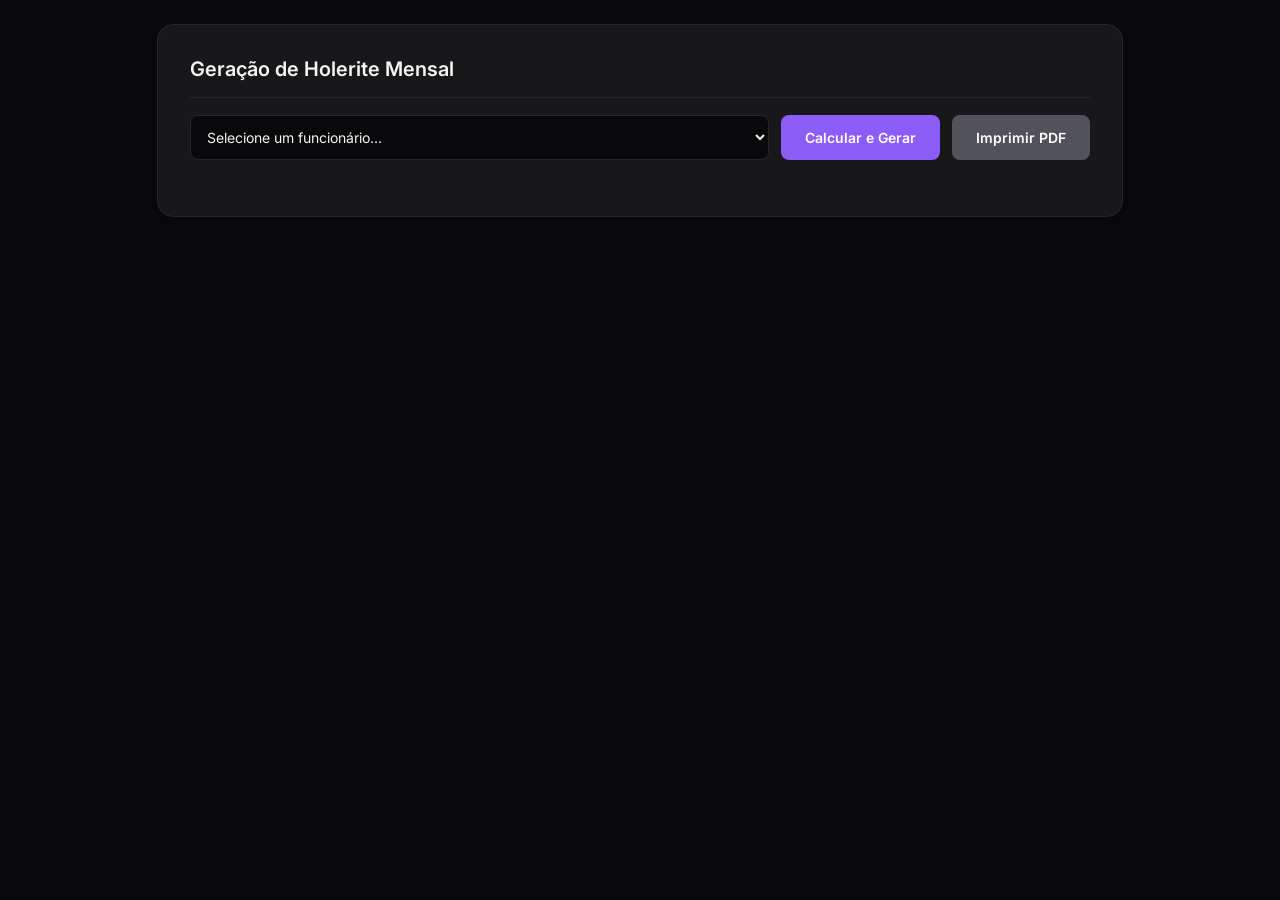
<file: holerite.html>
<!DOCTYPE html>
<html lang="pt-BR">
<head>
    <meta charset="UTF-8">
    <meta name="viewport" content="width=device-width, initial-scale=1.0">
    <title>RH - Gerador de Holerite</title>
    <link href="https://fonts.googleapis.com/css2?family=Inter:wght@400;500;600;700&display=swap" rel="stylesheet">
    <style>
        :root {
            --bg-body: #09090b; --bg-card: #18181b; --border-color: #27272a;
            --text-main: #f4f4f5; --text-muted: #a1a1aa;
            --accent-purple: #8b5cf6; --accent-green: #10b981;
        }

        body { font-family: 'Inter', sans-serif; background-color: var(--bg-body); color: var(--text-main); padding: 24px; margin: 0; -webkit-font-smoothing: antialiased;}
        .container { background-color: var(--bg-card); padding: 32px; border-radius: 16px; border: 1px solid var(--border-color); max-width: 900px; margin: auto; box-shadow: 0 4px 6px -1px rgba(0,0,0,0.1); }
        h2 { color: var(--text-main); border-bottom: 1px solid var(--border-color); padding-bottom: 16px; margin-top: 0; font-weight: 600; font-size: 20px;}

        .controles { display: flex; gap: 12px; margin-bottom: 24px; }
        .controles select { flex-grow: 1; padding: 12px; background: #09090b; border: 1px solid var(--border-color); color: var(--text-main); border-radius: 8px; font-size: 14px; font-family: 'Inter', sans-serif;}
        
        button { padding: 12px 24px; border: none; border-radius: 8px; font-weight: 600; cursor: pointer; transition: 0.3s; color: #fff; font-size: 14px; background-color: var(--accent-purple); font-family: 'Inter', sans-serif;}
        button:hover { background-color: #7c3aed; transform: translateY(-1px); }

        /* Estética do Holerite para Impressão */
        .holerite-box { background: #ffffff; color: #111827; border-radius: 8px; padding: 40px; margin-top: 30px; display: none; font-family: 'Courier New', Courier, monospace; border: 1px solid #e5e7eb;}
        .holerite-box h3 { color: #111827; border-bottom: 2px solid #111827; margin-top: 0; text-align: center; padding-bottom: 10px; font-family: 'Inter', sans-serif;}
        .dados-funcionario { margin-bottom: 20px; font-size: 14px; line-height: 1.6;}
        
        table { width: 100%; border-collapse: collapse; margin-bottom: 15px; font-size: 14px; border: 2px solid #111827; }
        th, td { border: 1px solid #111827; padding: 10px; text-align: right; }
        th { background-color: #f3f4f6; text-align: center; font-weight: 700; font-family: 'Inter', sans-serif;}
        td:nth-child(1) { text-align: left; font-weight: 600;}

        .totais { display: flex; justify-content: space-between; font-weight: 700; font-size: 16px; margin-top: 10px; border-top: 2px solid #111827; padding-top: 15px; font-family: 'Inter', sans-serif;}
        .valor-liquido { color: #059669; font-size: 20px; }

        @media print {
            body { background: white; padding: 0; }
            .container { border: none; box-shadow: none; padding: 0; }
            .controles, h2 { display: none; }
            .holerite-box { display: block; border: none; padding: 0; }
        }
    </style>
</head>
<body>

<div class="container">
    <h2>Geração de Holerite Mensal</h2>
    
    <div class="controles">
        <select id="selectFuncionario">
            <option value="">Selecione um funcionário...</option>
        </select>
        <button onclick="gerarHolerite()">Calcular e Gerar</button>
        <button onclick="window.print()" style="background-color: #52525b;">Imprimir PDF</button>
    </div>

    <div id="holeritePronto" class="holerite-box">
        <div>
            <h3>RECIBO DE PAGAMENTO DE SALÁRIO</h3>
            <p style="font-family: 'Inter', sans-serif; font-weight: 500; text-align: center;">Mês de Referência: <span id="hMesAno"></span></p>
        </div>
        
        <div class="dados-funcionario">
            <strong>Nome:</strong> <span id="hNome"></span> <br>
            <strong>Cargo:</strong> <span id="hCargo"></span> | <strong>CPF:</strong> <span id="hCpf"></span><br>
            <strong>Dependentes:</strong> <span id="hDep"></span>
        </div>

        <table>
            <thead>
                <tr>
                    <th>Descrição</th>
                    <th>Referência</th>
                    <th>Proventos (R$)</th>
                    <th>Descontos (R$)</th>
                </tr>
            </thead>
            <tbody id="hItens"></tbody>
        </table>

        <div class="totais">
            <div>Vencimentos: R$ <span id="hTotalProv">0,00</span></div>
            <div>Descontos: R$ <span id="hTotalDesc">0,00</span></div>
        </div>
        <div class="totais">
            <div></div>
            <div class="valor-liquido">Líquido: R$ <span id="hLiquido">0,00</span></div>
        </div>
    </div>
</div>

<script src="script.js"></script>
<script>
    document.addEventListener("DOMContentLoaded", carregarDropdown);

    function carregarDropdown() {
        const select = document.getElementById('selectFuncionario');
        const funcionarios = JSON.parse(localStorage.getItem('rhFuncionarios')) || [];
        
        select.innerHTML = '<option value="">Selecione um funcionário...</option>';
        
        funcionarios.forEach(f => {
            let option = document.createElement('option');
            option.value = f.id;
            const salarioFormatado = parseFloat(f.salario).toLocaleString('pt-BR', { style: 'currency', currency: 'BRL' });
            option.textContent = `${f.nome} (${salarioFormatado})`;
            select.appendChild(option);
        });

        const dataAtual = new Date();
        document.getElementById('hMesAno').textContent = `${dataAtual.getMonth() + 1}/${dataAtual.getFullYear()}`;
    }

    function gerarHolerite() {
        const idSelecionado = document.getElementById('selectFuncionario').value;
        if (!idSelecionado) return alert("Selecione um funcionário!");

        const funcionarios = JSON.parse(localStorage.getItem('rhFuncionarios')) || [];
        const config = JSON.parse(localStorage.getItem('rhTabelasFiscais'));

        if (!config) return alert("Configure as Tabelas Fiscais primeiro nas Configurações!");

        const func = funcionarios.find(f => f.id == idSelecionado);
        if(!func) return;

        const salario = parseFloat(func.salario) || 0;
        const dependentes = parseInt(func.dependentes) || 0;

        // CHAMANDO AS FUNÇÕES DO SCRIPT.JS
        const inss = CalculadoraRH.calcularINSS(salario, config);
        const irrf = CalculadoraRH.calcularIRRF(salario, inss.valor, dependentes, config);
        const liquido = salario - inss.valor - irrf.valor;

        // Preenchimento do Holerite
        document.getElementById('hNome').textContent = func.nome;
        document.getElementById('hCargo').textContent = func.cargo || "---";
        document.getElementById('hCpf').textContent = func.cpf || "---";
        document.getElementById('hDep').textContent = dependentes;

        document.getElementById('hItens').innerHTML = `
            <tr>
                <td>Salário Base</td>
                <td>30 dias</td>
                <td>${salario.toLocaleString('pt-BR', { minimumFractionDigits: 2 })}</td>
                <td></td>
            </tr>
            <tr>
                <td>INSS Progressivo</td>
                <td>${inss.ref}</td>
                <td></td>
                <td>${inss.valor.toLocaleString('pt-BR', { minimumFractionDigits: 2 })}</td>
            </tr>
            <tr>
                <td>IRRF (Base: R$ ${(salario - inss.valor).toFixed(2)})</td>
                <td>${irrf.ref}</td>
                <td></td>
                <td>${irrf.valor.toLocaleString('pt-BR', { minimumFractionDigits: 2 })}</td>
            </tr>
        `;

        document.getElementById('hTotalProv').textContent = salario.toLocaleString('pt-BR', { minimumFractionDigits: 2 });
        document.getElementById('hTotalDesc').textContent = (inss.valor + irrf.valor).toLocaleString('pt-BR', { minimumFractionDigits: 2 });
        document.getElementById('hLiquido').textContent = liquido.toLocaleString('pt-BR', { minimumFractionDigits: 2 });

        document.getElementById('holeritePronto').style.display = 'block';
    }
</script>
</body>
</html>
</file>
